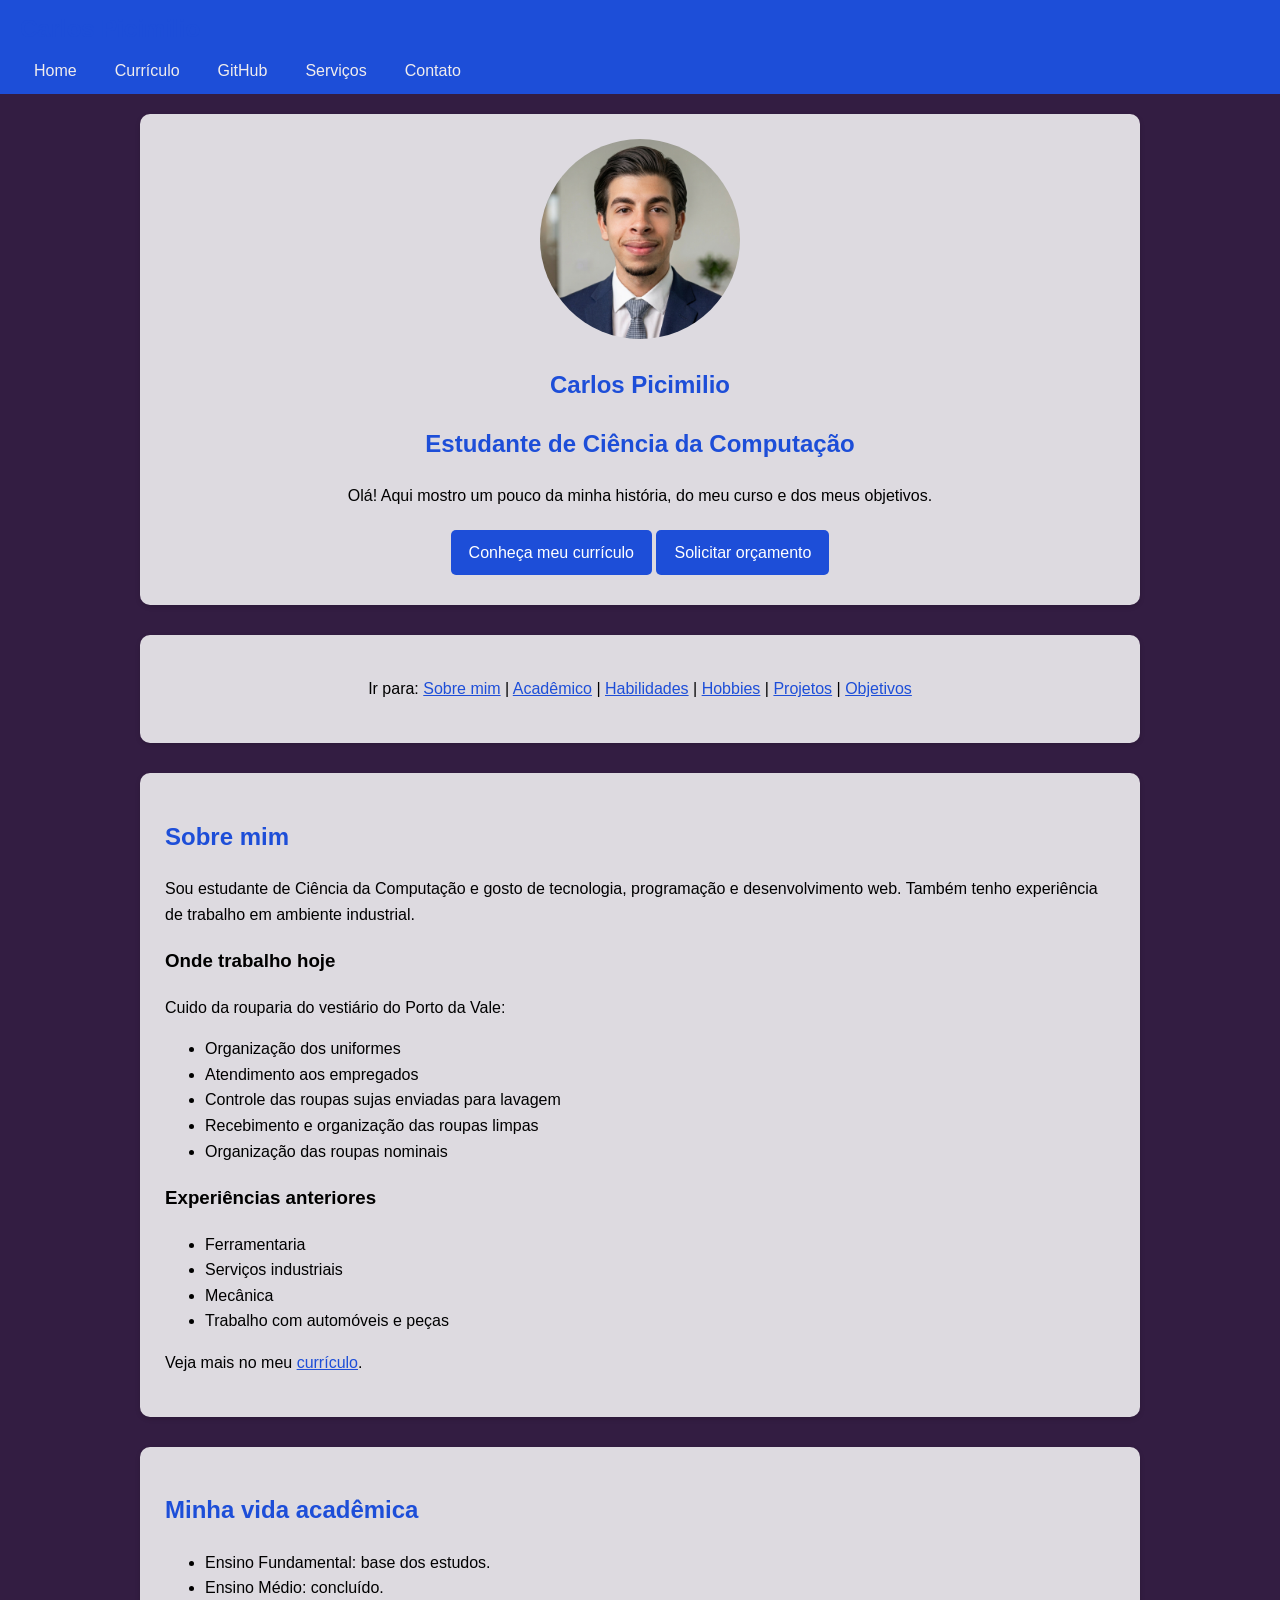
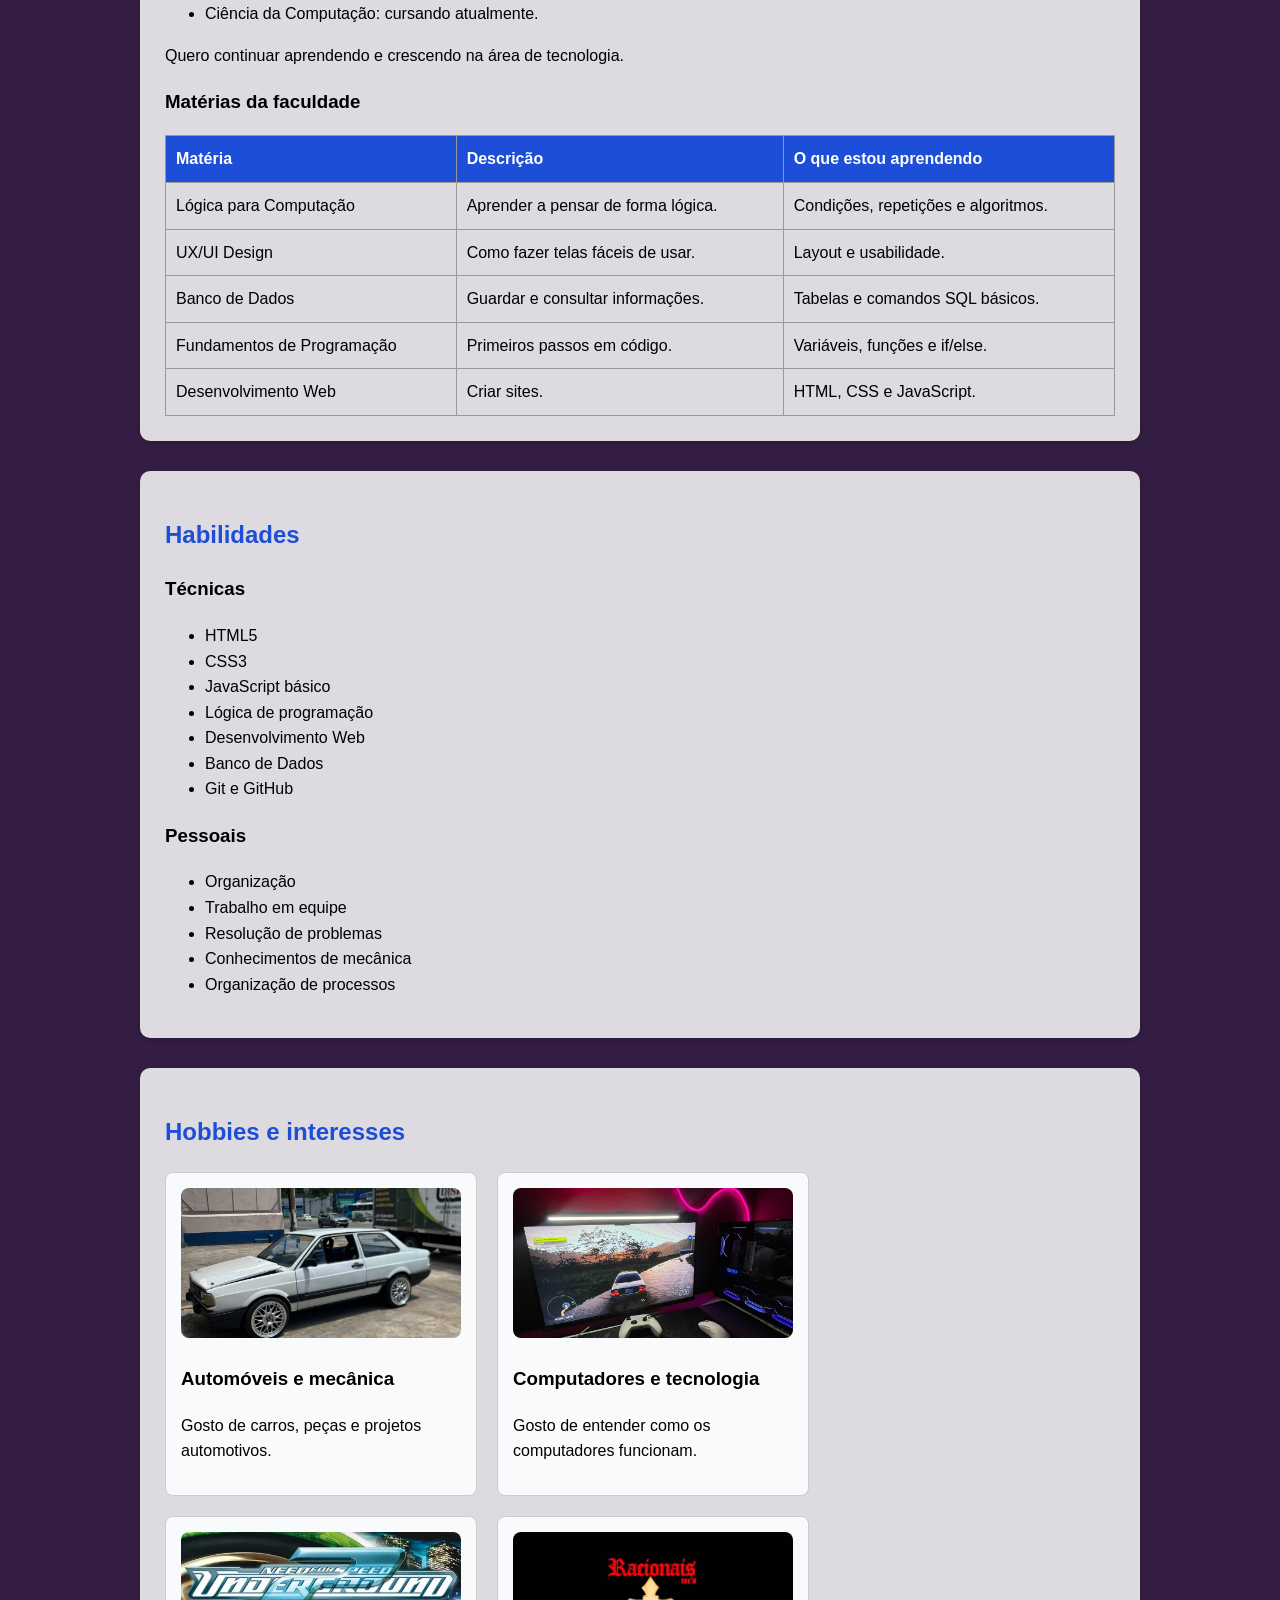
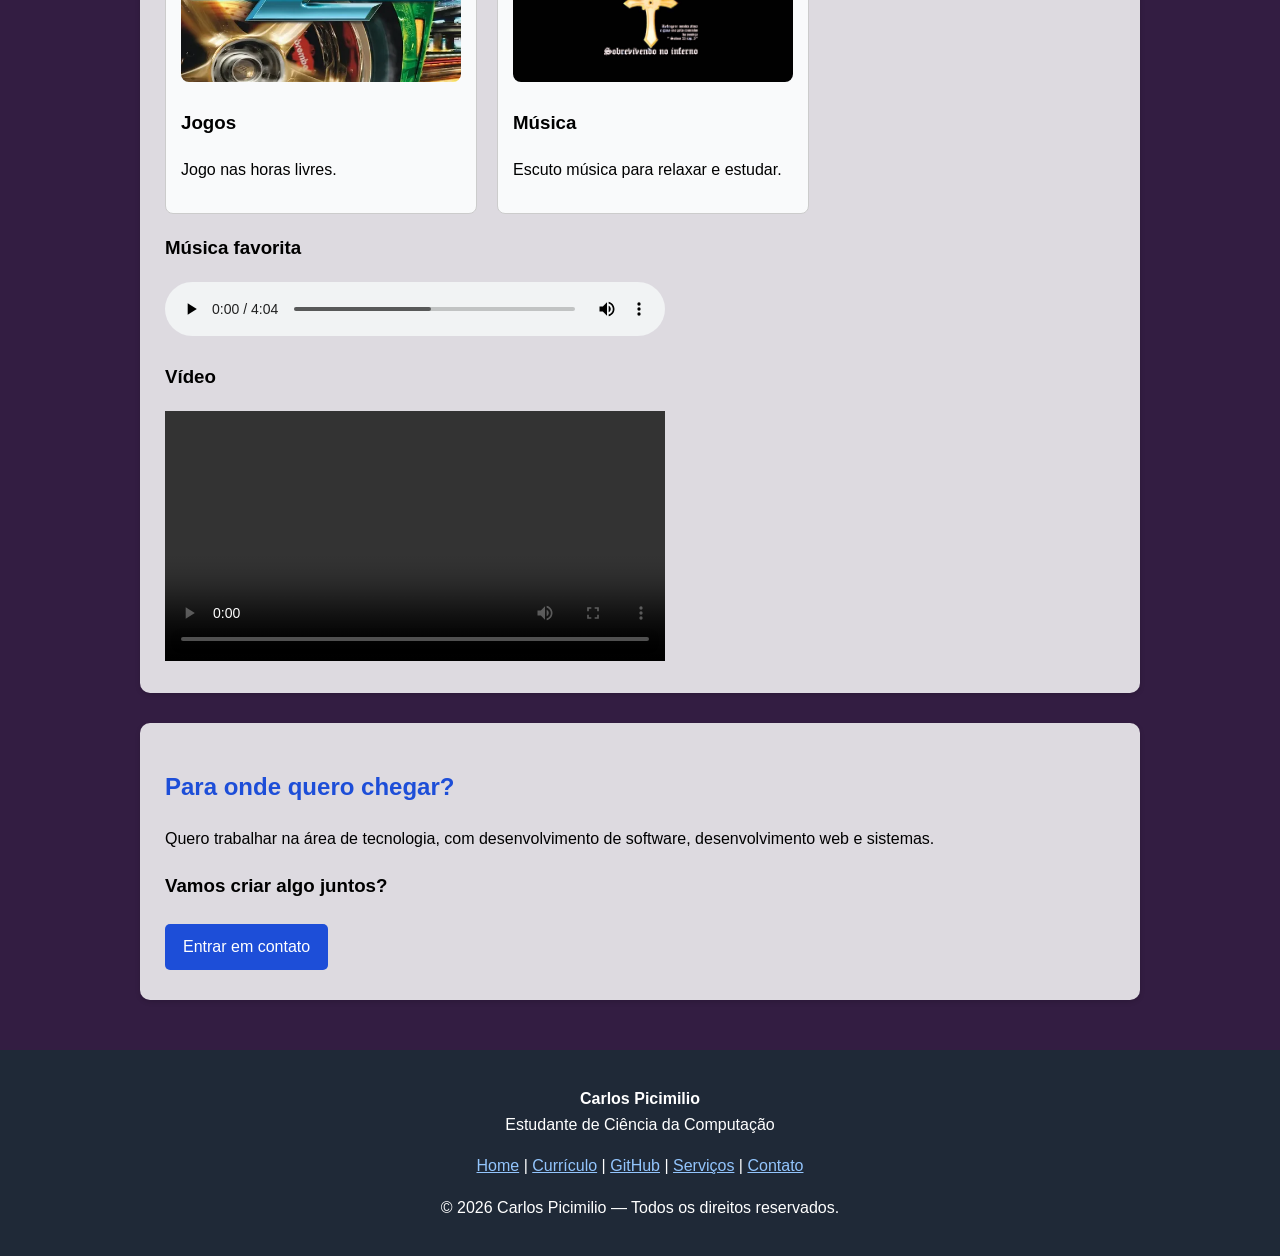
<file: Trabalho portfolio/index.html>
<!DOCTYPE html>
<html lang="pt-BR">
<head>
<meta charset="UTF-8">
<meta name="viewport" content="width=device-width, initial-scale=1.0">
<title>Home - Carlos Picimilio</title>
<meta name="description" content="Site de Carlos Picimilio, estudante de Ciência da Computação.">
<link rel="stylesheet" href="css/style.css">
</head>
<body>

<header>
  <div class="topo">
    <h2 class="logo">Carlos Picimilio</h2>
    <button id="btn-menu" aria-label="Abrir menu">&#9776;</button>
  </div>
  <nav id="menu" aria-label="Menu principal">
    <ul>
<li><a href="index.html">Home</a></li>
<li><a href="curriculo.html">Currículo</a></li>
<li><a href="github.html">GitHub</a></li>
<li><a href="servicos.html">Serviços</a></li>
<li><a href="contato.html">Contato</a></li>
    </ul>
  </nav>
</header>

<main>
<section class="inicio">
  <img src="img/minhafoto.jpeg" alt="Foto de Carlos Picimilio">
  <h1>Carlos Picimilio</h1>
  <h2>Estudante de Ciência da Computação</h2>
  
  <p>Olá! Aqui mostro um pouco da minha história, do meu curso e dos meus objetivos.</p>
  <a class="botao" href="curriculo.html">Conheça meu currículo</a>
  <a class="botao" href="servicos.html">Solicitar orçamento</a>
</section>

<section class="ancoras">
  <p>Ir para: <a href="#sobre">Sobre mim</a> | <a href="#academico">Acadêmico</a> | <a href="#habilidades">Habilidades</a> | <a href="#hobbies">Hobbies</a> | <a href="#projetos">Projetos</a> | <a href="#objetivos">Objetivos</a></p>
</section>

<section id="sobre">
  <h2>Sobre mim</h2>
  <p>Sou estudante de Ciência da Computação e gosto de tecnologia, programação e desenvolvimento web. Também tenho experiência de trabalho em ambiente industrial.</p>
  <h3>Onde trabalho hoje</h3>
  <p>Cuido da rouparia do vestiário do Porto da Vale:</p>
  <ul>
  <li>Organização dos uniformes</li>
  <li>Atendimento aos empregados</li>
  <li>Controle das roupas sujas enviadas para lavagem</li>
  <li>Recebimento e organização das roupas limpas</li>
  <li>Organização das roupas nominais</li>
</ul>
  <h3>Experiências anteriores</h3>
  <ul>
  <li>Ferramentaria</li>
  <li>Serviços industriais</li>
  <li>Mecânica</li>
  <li>Trabalho com automóveis e peças</li>
</ul>
  <p>Veja mais no meu <a href="curriculo.html">currículo</a>.</p>
</section>

<section id="academico">
  <h2>Minha vida acadêmica</h2>
  <ul>
  <li>Ensino Fundamental: base dos estudos.</li>
  <li>Ensino Médio: concluído.</li>
  <li>Ciência da Computação: cursando atualmente.</li>
</ul>
  <p>Quero continuar aprendendo e crescendo na área de tecnologia.</p>
  <h3>Matérias da faculdade</h3>
  <div class="rolagem">
<table>
    
<tr><th>Matéria</th><th>Descrição</th><th>O que estou aprendendo</th></tr>
<tr><td>Lógica para Computação</td><td>Aprender a pensar de forma lógica.</td><td>Condições, repetições e algoritmos.</td></tr>
<tr><td>UX/UI Design</td><td>Como fazer telas fáceis de usar.</td><td>Layout e usabilidade.</td></tr>
<tr><td>Banco de Dados</td><td>Guardar e consultar informações.</td><td>Tabelas e comandos SQL básicos.</td></tr>
<tr><td>Fundamentos de Programação</td><td>Primeiros passos em código.</td><td>Variáveis, funções e if/else.</td></tr>
<tr><td>Desenvolvimento Web</td><td>Criar sites.</td><td>HTML, CSS e JavaScript.</td></tr>

</table>
</div>
</section>

<section id="habilidades">
  <h2>Habilidades</h2>
  <h3>Técnicas</h3>
  <ul>
  <li>HTML5</li>
  <li>CSS3</li>
  <li>JavaScript básico</li>
  <li>Lógica de programação</li>
  <li>Desenvolvimento Web</li>
  <li>Banco de Dados</li>
  <li>Git e GitHub</li>
</ul>
  <h3>Pessoais</h3>
  <ul>
  <li>Organização</li>
  <li>Trabalho em equipe</li>
  <li>Resolução de problemas</li>
  <li>Conhecimentos de mecânica</li>
  <li>Organização de processos</li>
</ul>
</section>

<section id="hobbies">
  <h2>Hobbies e interesses</h2>
  <div class="grupo">
  <div class="caixa">
  <img src="img/voyage.jpeg" alt="Imagem sobre Automóveis e mecânica">
  <h3>Automóveis e mecânica</h3>
  <p>Gosto de carros, peças e projetos automotivos.</p>
</div>
  <div class="caixa">
  <img src="img/pc.jpeg" alt="Imagem sobre Computadores e tecnologia">
  <h3>Computadores e tecnologia</h3>
  <p>Gosto de entender como os computadores funcionam.</p>
</div>
  <div class="caixa">
  <img src="img/nfs2.webp" alt="Imagem sobre Jogos">
  <h3>Jogos</h3>
  <p>Jogo nas horas livres.</p>
</div>
  <div class="caixa">
  <img src="img/racionais.jpg" alt="Imagem sobre Música">
  <h3>Música</h3>
  <p>Escuto música para relaxar e estudar.</p>
</div>
  </div>
  <h3>Música favorita</h3>
 
  <audio controls src="audio/intoyesterday.mp3">Seu navegador não suporta áudio.</audio>
  <h3>Vídeo</h3>
  
  <video controls src="video/neymarskills.mp4">Seu navegador não suporta vídeo.</video>
</section>

<section id="objetivos">
  <h2>Para onde quero chegar?</h2>
  <p>Quero trabalhar na área de tecnologia, com desenvolvimento de software, desenvolvimento web e sistemas.</p>
  <h3>Vamos criar algo juntos?</h3>
  <a class="botao" href="contato.html">Entrar em contato</a>
</section>
</main>

<footer>
  <p><strong>Carlos Picimilio</strong><br>Estudante de Ciência da Computação</p>
  <p><a href="index.html">Home</a> | <a href="curriculo.html">Currículo</a> | <a href="github.html">GitHub</a> | <a href="servicos.html">Serviços</a> | <a href="contato.html">Contato</a></p>
  
  <p>&copy; <span id="ano">2026</span> Carlos Picimilio — Todos os direitos reservados.</p>
</footer>

<button id="btn-topo" aria-label="Voltar ao topo">&uarr; Topo</button>
<script src="js/script.js"></script>
</body>
</html>
</file>
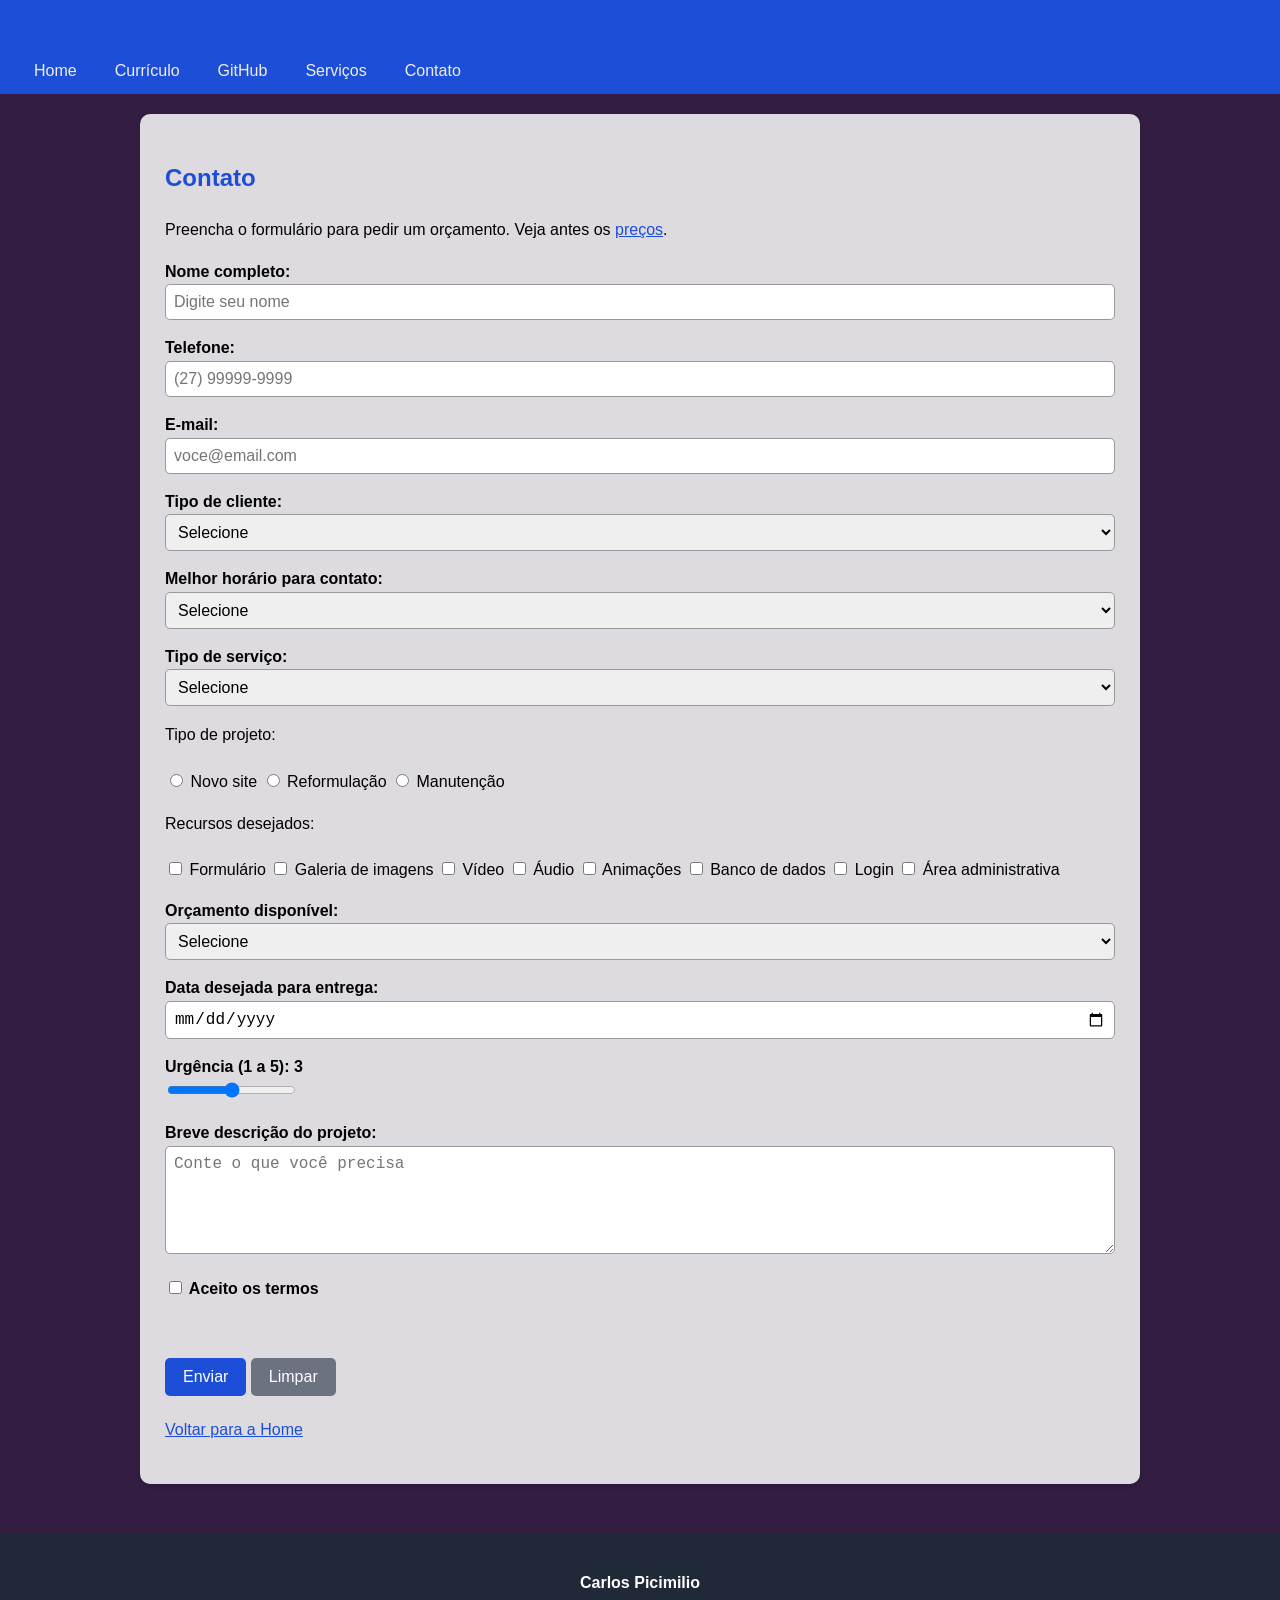
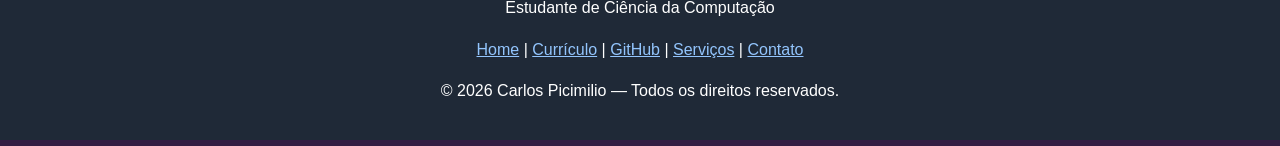
<file: Trabalho portfolio/contato.html>
<!DOCTYPE html>
<html lang="pt-BR">
<head>
<meta charset="UTF-8">
<meta name="viewport" content="width=device-width, initial-scale=1.0">
<title>Contato - Carlos Picimilio</title>
<meta name="description" content="Peça um orçamento de site.">
<link rel="stylesheet" href="css/style.css">
</head>
<body>

<header>
  <div class="topo">
    <h2 class="logo">Carlos Picimilio</h2>
    <button id="btn-menu" aria-label="Abrir menu">&#9776;</button>
  </div>
  <nav id="menu" aria-label="Menu principal">
    <ul>
<li><a href="index.html">Home</a></li>
<li><a href="curriculo.html">Currículo</a></li>
<li><a href="github.html">GitHub</a></li>
<li><a href="servicos.html">Serviços</a></li>
<li><a href="contato.html">Contato</a></li>
    </ul>
  </nav>
</header>

<main>
<section>
  <h1>Contato</h1>
  <p>Preencha o formulário para pedir um orçamento. Veja antes os <a href="servicos.html">preços</a>.</p>
  <p id="sucesso" class="sucesso" hidden>Obrigado pelo contato! Sua solicitação foi registrada. Entrarei em contato para entender melhor o projeto e enviar uma proposta.</p>
  <div id="erros" class="erros"></div>
  <form id="formulario">
    <label for="nome">Nome completo:</label>
    <input type="text" id="nome" placeholder="Digite seu nome">
    <label for="tel">Telefone:</label>
    <input type="tel" id="tel" placeholder="(27) 99999-9999">
    <label for="email">E-mail:</label>
    <input type="email" id="email" placeholder="voce@email.com">
    <label for="cliente">Tipo de cliente:</label>
    <select id="cliente"><option value="">Selecione</option><option>Pessoa Física</option><option>Pessoa Jurídica</option></select>
    <label for="horario">Melhor horário para contato:</label>
    <select id="horario"><option value="">Selecione</option><option>Manhã</option><option>Tarde</option><option>Noite</option></select>
    <label for="servico">Tipo de serviço:</label>
    <select id="servico"><option value="">Selecione</option><option>Landing Page</option><option>Site institucional</option><option>Loja virtual</option><option>Site para restaurante</option><option>Site para academia</option><option>Site para empresa</option><option>Sistema web</option><option>Outro</option></select>
    <p>Tipo de projeto:</p>
    <div><label><input type="radio" name="projeto" value="Novo site"> Novo site</label> <label><input type="radio" name="projeto" value="Reformulação"> Reformulação</label> <label><input type="radio" name="projeto" value="Manutenção"> Manutenção</label> </div>
    <p>Recursos desejados:</p>
    <div><label><input type="checkbox" name="recursos"> Formulário</label> <label><input type="checkbox" name="recursos"> Galeria de imagens</label> <label><input type="checkbox" name="recursos"> Vídeo</label> <label><input type="checkbox" name="recursos"> Áudio</label> <label><input type="checkbox" name="recursos"> Animações</label> <label><input type="checkbox" name="recursos"> Banco de dados</label> <label><input type="checkbox" name="recursos"> Login</label> <label><input type="checkbox" name="recursos"> Área administrativa</label> </div>
    <label for="orcamento">Orçamento disponível:</label>
    <select id="orcamento"><option value="">Selecione</option><option>Até R$ 300</option><option>R$ 300 a R$ 600</option><option>R$ 600 a R$ 1.000</option><option>Acima de R$ 1.000</option></select>
    <label for="data">Data desejada para entrega:</label>
    <input type="date" id="data">
    <label for="urgencia">Urgência (1 a 5): <span id="valor">3</span></label>
    <input type="range" id="urgencia" min="1" max="5" value="3">
    <label for="descricao">Breve descrição do projeto:</label>
    <textarea id="descricao" rows="5" placeholder="Conte o que você precisa"></textarea>
    <label><input type="checkbox" id="termos"> Aceito os termos</label>
    <br><br>
    <input class="botao" type="submit" value="Enviar">
    <input class="botao cinza" type="reset" value="Limpar">
  </form>
  <p><a href="index.html">Voltar para a Home</a></p>
</section>
</main>

<footer>
  <p><strong>Carlos Picimilio</strong><br>Estudante de Ciência da Computação</p>
  <p><a href="index.html">Home</a> | <a href="curriculo.html">Currículo</a> | <a href="github.html">GitHub</a> | <a href="servicos.html">Serviços</a> | <a href="contato.html">Contato</a></p>

  <p>&copy; <span id="ano">2026</span> Carlos Picimilio — Todos os direitos reservados.</p>
</footer>

<button id="btn-topo" aria-label="Voltar ao topo">&uarr; Topo</button>
<script src="js/script.js"></script>
</body>
</html>
</file>
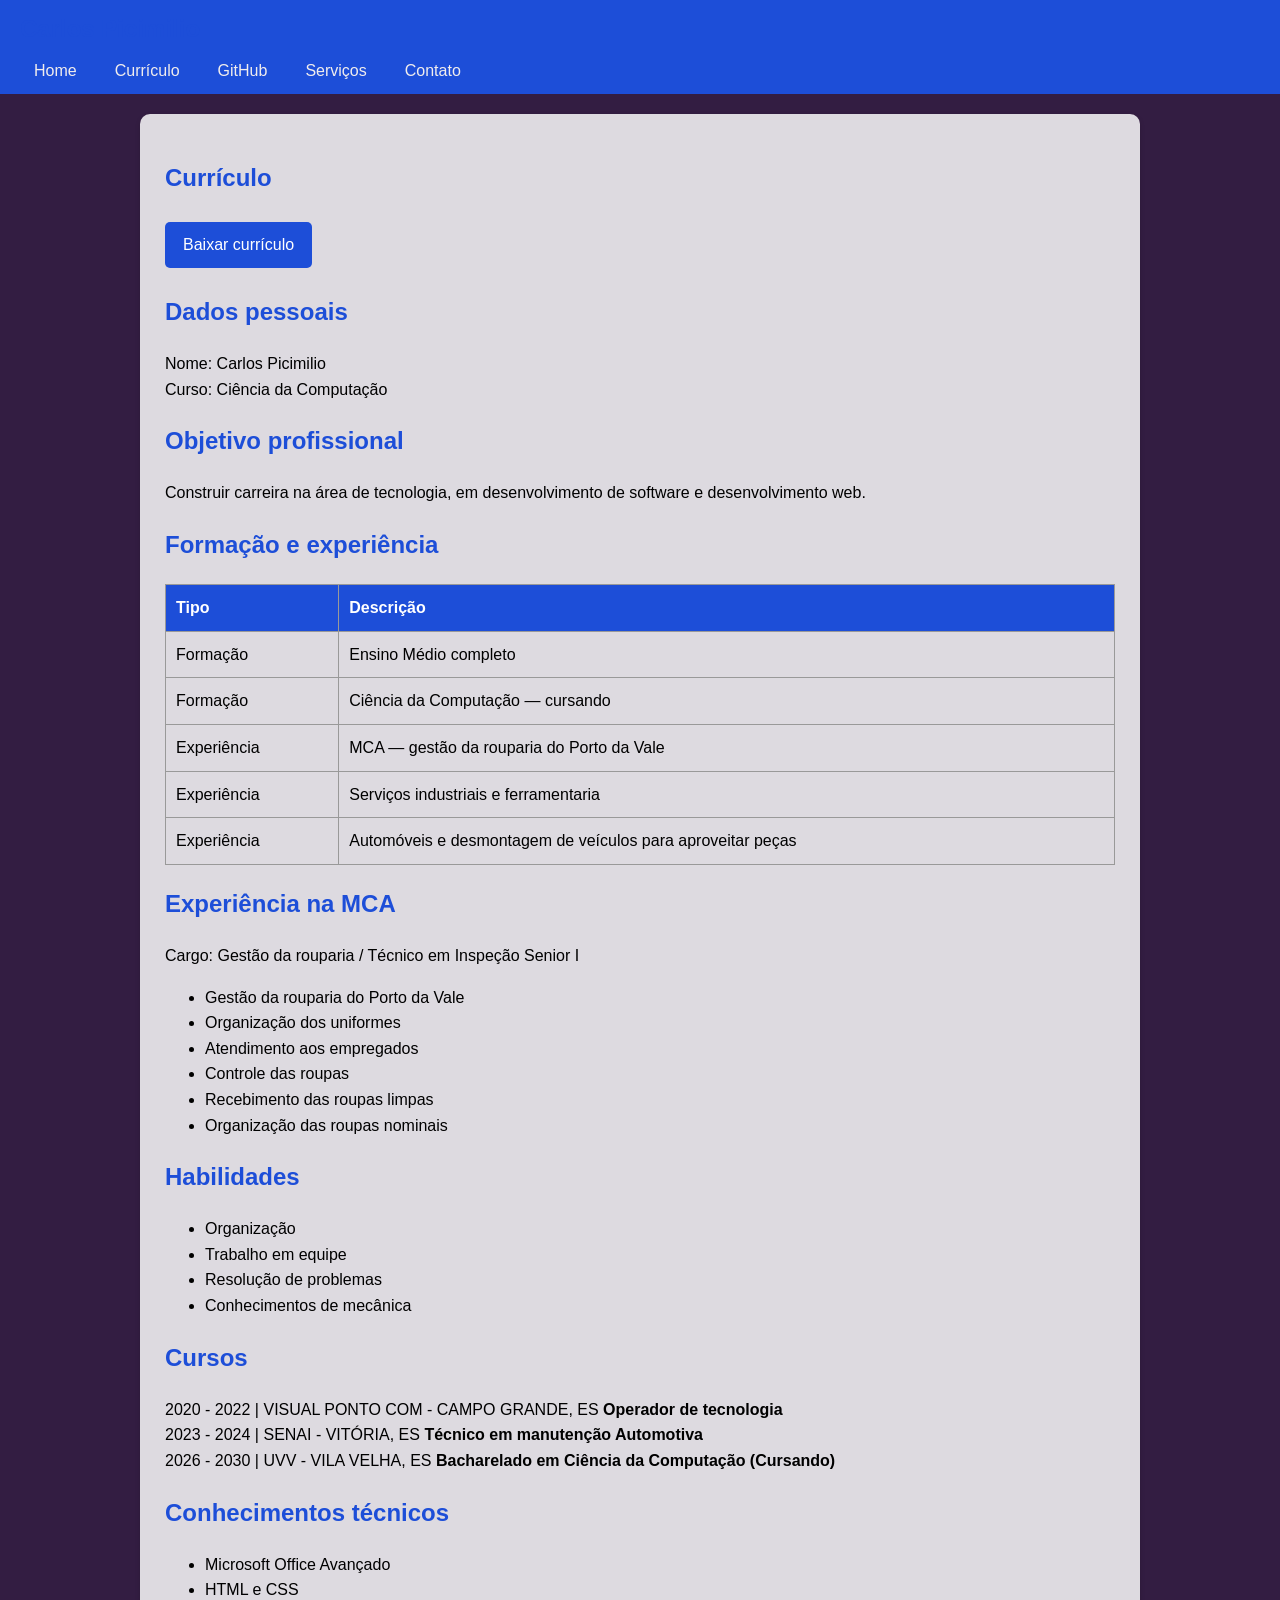
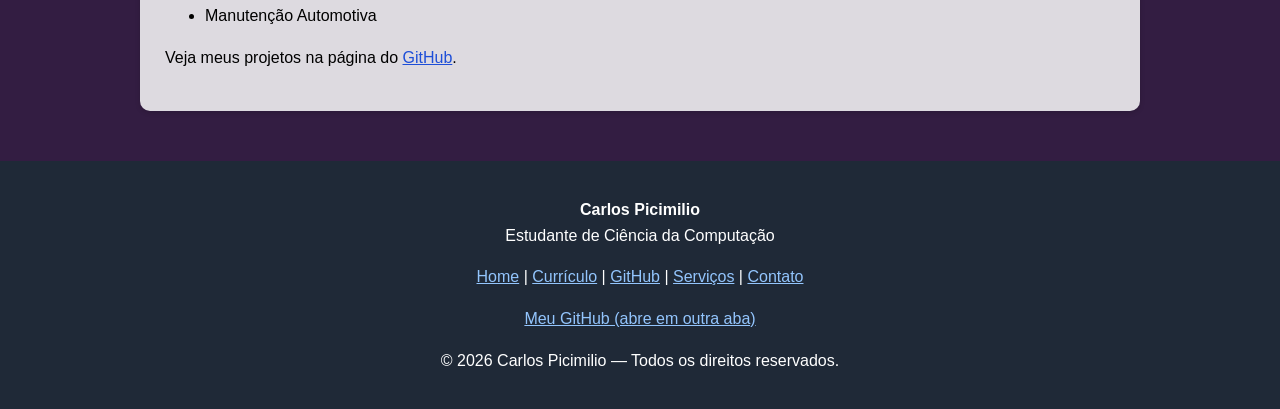
<file: Trabalho portfolio/curriculo.html>
<!DOCTYPE html>
<html lang="pt-BR">
<head>
<meta charset="UTF-8">
<meta name="viewport" content="width=device-width, initial-scale=1.0">
<title>Currículo - Carlos Picimilio</title>
<meta name="description" content="Currículo de Carlos Picimilio.">
<link rel="stylesheet" href="css/style.css">
</head>
<body>

<header>
  <div class="topo">
    <h2 class="logo">Carlos Picimilio</h2>
    <button id="btn-menu" aria-label="Abrir menu">&#9776;</button>
  </div>
  <nav id="menu" aria-label="Menu principal">
    <ul>
<li><a href="index.html">Home</a></li>
<li><a href="curriculo.html">Currículo</a></li>
<li><a href="github.html">GitHub</a></li>
<li><a href="servicos.html">Serviços</a></li>
<li><a href="contato.html">Contato</a></li>
    </ul>
  </nav>
</header>

<main>
<section>
  <h1>Currículo</h1>
  <p><a class="botao" href="docs/curriculo.pdf" download>Baixar currículo</a></p>
 
  <h2>Dados pessoais</h2>
  <p>Nome: Carlos Picimilio<br>Curso: Ciência da Computação</p>
  <h2>Objetivo profissional</h2>
  <p>Construir carreira na área de tecnologia, em desenvolvimento de software e desenvolvimento web.</p>
  <h2>Formação e experiência</h2>
  <div class="rolagem"><table>
<tr><th>Tipo</th><th>Descrição</th></tr>
<tr><td>Formação</td><td>Ensino Médio completo</td></tr>
<tr><td>Formação</td><td>Ciência da Computação — cursando</td></tr>
<tr><td>Experiência</td><td>MCA — gestão da rouparia do Porto da Vale</td></tr>
<tr><td>Experiência</td><td>Serviços industriais e ferramentaria</td></tr>
<tr><td>Experiência</td><td>Automóveis e desmontagem de veículos para aproveitar peças</td></tr>
</table></div>
  <h2>Experiência na MCA</h2>
  <p>Cargo: Gestão da rouparia / Técnico em Inspeção Senior I</p>
  <ul>
  <li>Gestão da rouparia do Porto da Vale</li>
  <li>Organização dos uniformes</li>
  <li>Atendimento aos empregados</li>
  <li>Controle das roupas</li>
  <li>Recebimento das roupas limpas</li>
  <li>Organização das roupas nominais</li>
</ul>
  <h2>Habilidades</h2>
  <ul>
  <li>Organização</li>
  <li>Trabalho em equipe</li>
  <li>Resolução de problemas</li>
  <li>Conhecimentos de mecânica</li>
</ul>
  <h2>Cursos</h2>
  <p>
    2020 - 2022 | VISUAL PONTO COM - CAMPO GRANDE, ES <b>Operador de tecnologia</b>
    <br>
    2023 - 2024 | SENAI - VITÓRIA, ES <b>Técnico em manutenção Automotiva</b>
    <br>
    2026 - 2030 | UVV - VILA VELHA, ES <b>Bacharelado em Ciência da Computação (Cursando)</b>
    <br>
    
  </p>
  <h2>Conhecimentos técnicos</h2>
<ul>
  <li>Microsoft Office Avançado</li>
  <li>HTML e CSS</li>
  <li>Manutenção Automotiva</li>
</ul>
  <p>Veja meus projetos na página do <a href="github.html">GitHub</a>.</p>
</section>
</main>

<footer>
  <p><strong>Carlos Picimilio</strong><br>Estudante de Ciência da Computação</p>
  <p><a href="index.html">Home</a> | <a href="curriculo.html">Currículo</a> | <a href="github.html">GitHub</a> | <a href="servicos.html">Serviços</a> | <a href="contato.html">Contato</a></p>
 
  <p><a href="https://github.com/carlosmorone" target="_blank">Meu GitHub (abre em outra aba)</a></p>
  <p>&copy; <span id="ano">2026</span> Carlos Picimilio — Todos os direitos reservados.</p>
</footer>

<button id="btn-topo" aria-label="Voltar ao topo">&uarr; Topo</button>
<script src="js/script.js"></script>
</body>
</html>
</file>
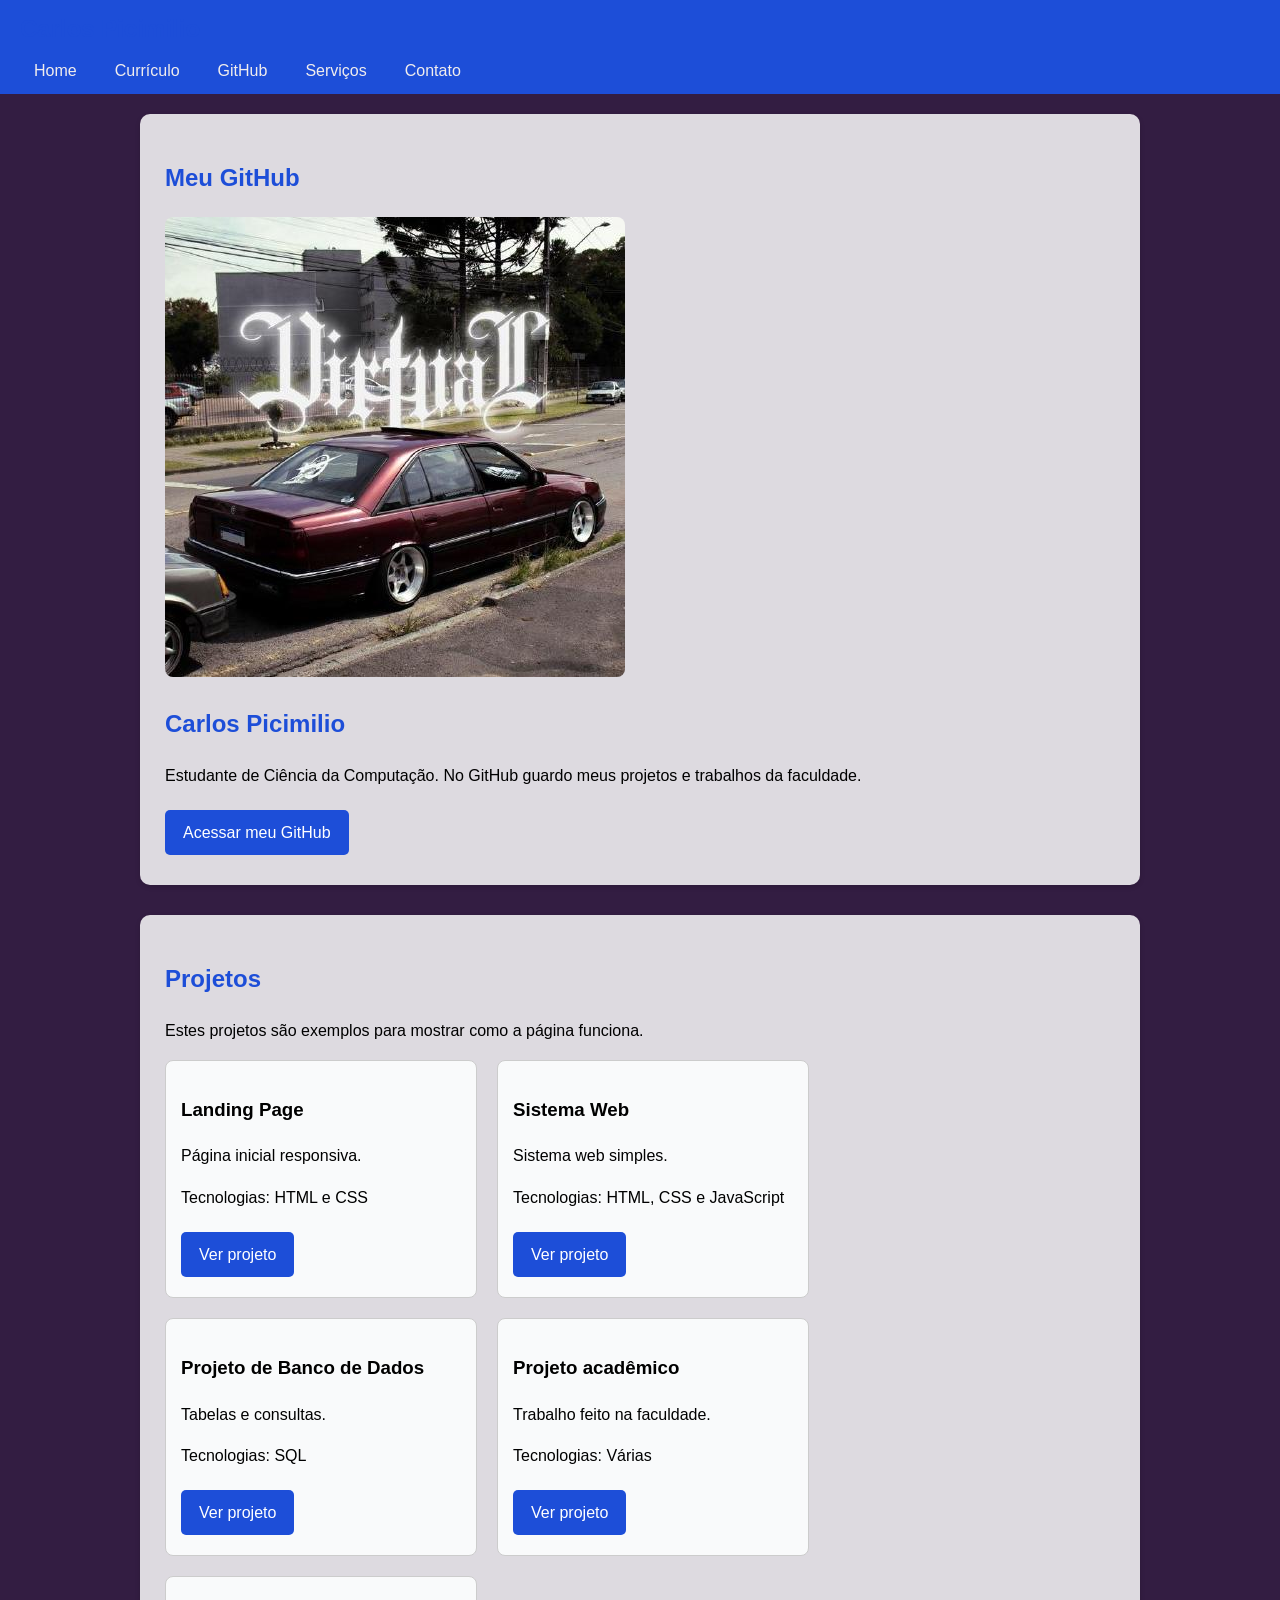
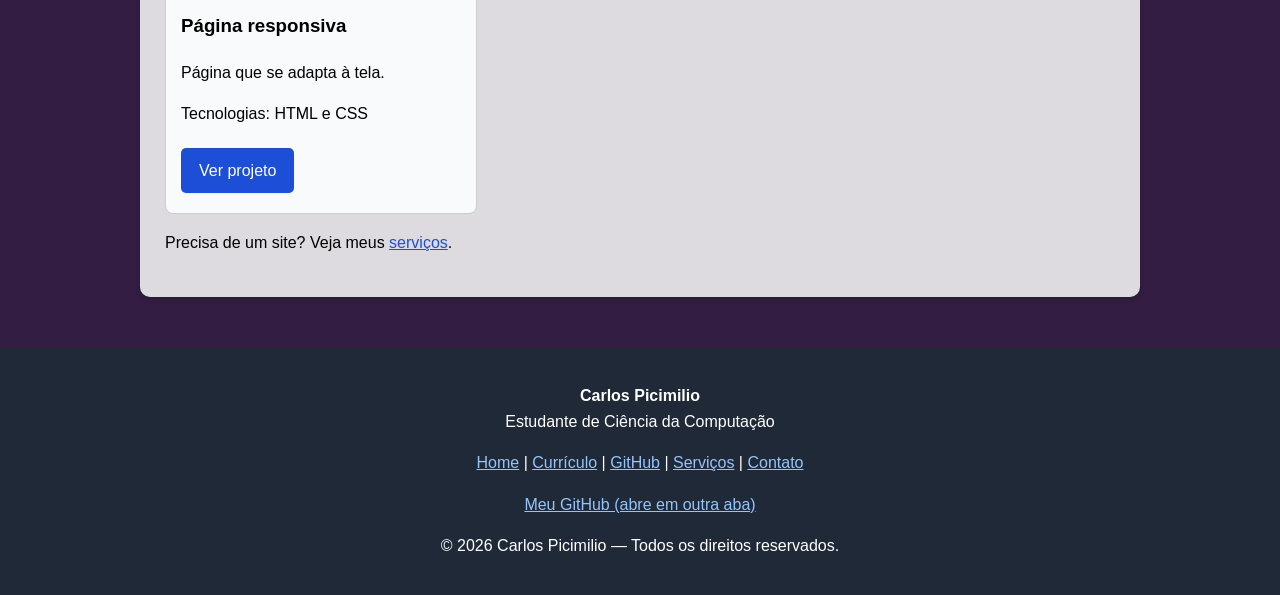
<file: Trabalho portfolio/github.html>
<!DOCTYPE html>
<html lang="pt-BR">
<head>
<meta charset="UTF-8">
<meta name="viewport" content="width=device-width, initial-scale=1.0">
<title>GitHub - Carlos Picimilio</title>
<meta name="description" content="Projetos de Carlos Picimilio no GitHub.">
<link rel="stylesheet" href="css/style.css">
</head>
<body>

<header>
  <div class="topo">
    <h2 class="logo">Carlos Picimilio</h2>
    <button id="btn-menu" aria-label="Abrir menu">&#9776;</button>
  </div>
  <nav id="menu" aria-label="Menu principal">
    <ul>
<li><a href="index.html">Home</a></li>
<li><a href="curriculo.html">Currículo</a></li>
<li><a href="github.html">GitHub</a></li>
<li><a href="servicos.html">Serviços</a></li>
<li><a href="contato.html">Contato</a></li>
    </ul>
  </nav>
</header>

<main>
<section>
  <h1>Meu GitHub</h1>
  <img src="img/perfilgit.jpg" alt="Foto de Carlos Picimilio">
  <h2>Carlos Picimilio</h2>
  <p>Estudante de Ciência da Computação. No GitHub guardo meus projetos e trabalhos da faculdade.</p>
 
  <a class="botao" href="https://github.com/carlosmorone" target="_blank">Acessar meu GitHub</a>
</section>
<section>
  <h2>Projetos</h2>
  <p>Estes projetos são exemplos para mostrar como a página funciona.</p>
  <div class="grupo">
  <div class="caixa">
  
  <h3>Landing Page</h3>
  <p>Página inicial responsiva.</p>
  <p>Tecnologias: HTML e CSS</p>
 
  <a class="botao" href="https://github.com/carlosmorone" target="_blank">Ver projeto</a>
</div>
  <div class="caixa">

  <h3>Sistema Web</h3>
  <p>Sistema web simples.</p>
  <p>Tecnologias: HTML, CSS e JavaScript</p>
  
  <a class="botao" href="https://github.com/carlosmorone" target="_blank">Ver projeto</a>
</div>
  <div class="caixa">
 
  <h3>Projeto de Banco de Dados</h3>
  <p>Tabelas e consultas.</p>
  <p>Tecnologias: SQL</p>
  
  <a class="botao" href="https://github.com/carlosmorone" target="_blank">Ver projeto</a>
</div>
  <div class="caixa">

  <h3>Projeto acadêmico</h3>
  <p>Trabalho feito na faculdade.</p>
  <p>Tecnologias: Várias</p>
 
  <a class="botao" href="https://github.com/carlosmorone" target="_blank">Ver projeto</a>
</div>
  <div class="caixa">

  <h3>Página responsiva</h3>
  <p>Página que se adapta à tela.</p>
  <p>Tecnologias: HTML e CSS</p>
  
  <a class="botao" href="https://github.com/carlosmorone" target="_blank">Ver projeto</a>
</div>
  </div>
  <p>Precisa de um site? Veja meus <a href="servicos.html">serviços</a>.</p>
</section>
</main>

<footer>
  <p><strong>Carlos Picimilio</strong><br>Estudante de Ciência da Computação</p>
  <p><a href="index.html">Home</a> | <a href="curriculo.html">Currículo</a> | <a href="github.html">GitHub</a> | <a href="servicos.html">Serviços</a> | <a href="contato.html">Contato</a></p>
  
  <p><a href="https://github.com/carlosmorone" target="_blank">Meu GitHub (abre em outra aba)</a></p>
  <p>&copy; <span id="ano">2026</span> Carlos Picimilio — Todos os direitos reservados.</p>
</footer>

<button id="btn-topo" aria-label="Voltar ao topo">&uarr; Topo</button>
<script src="js/script.js"></script>
</body>
</html>
</file>
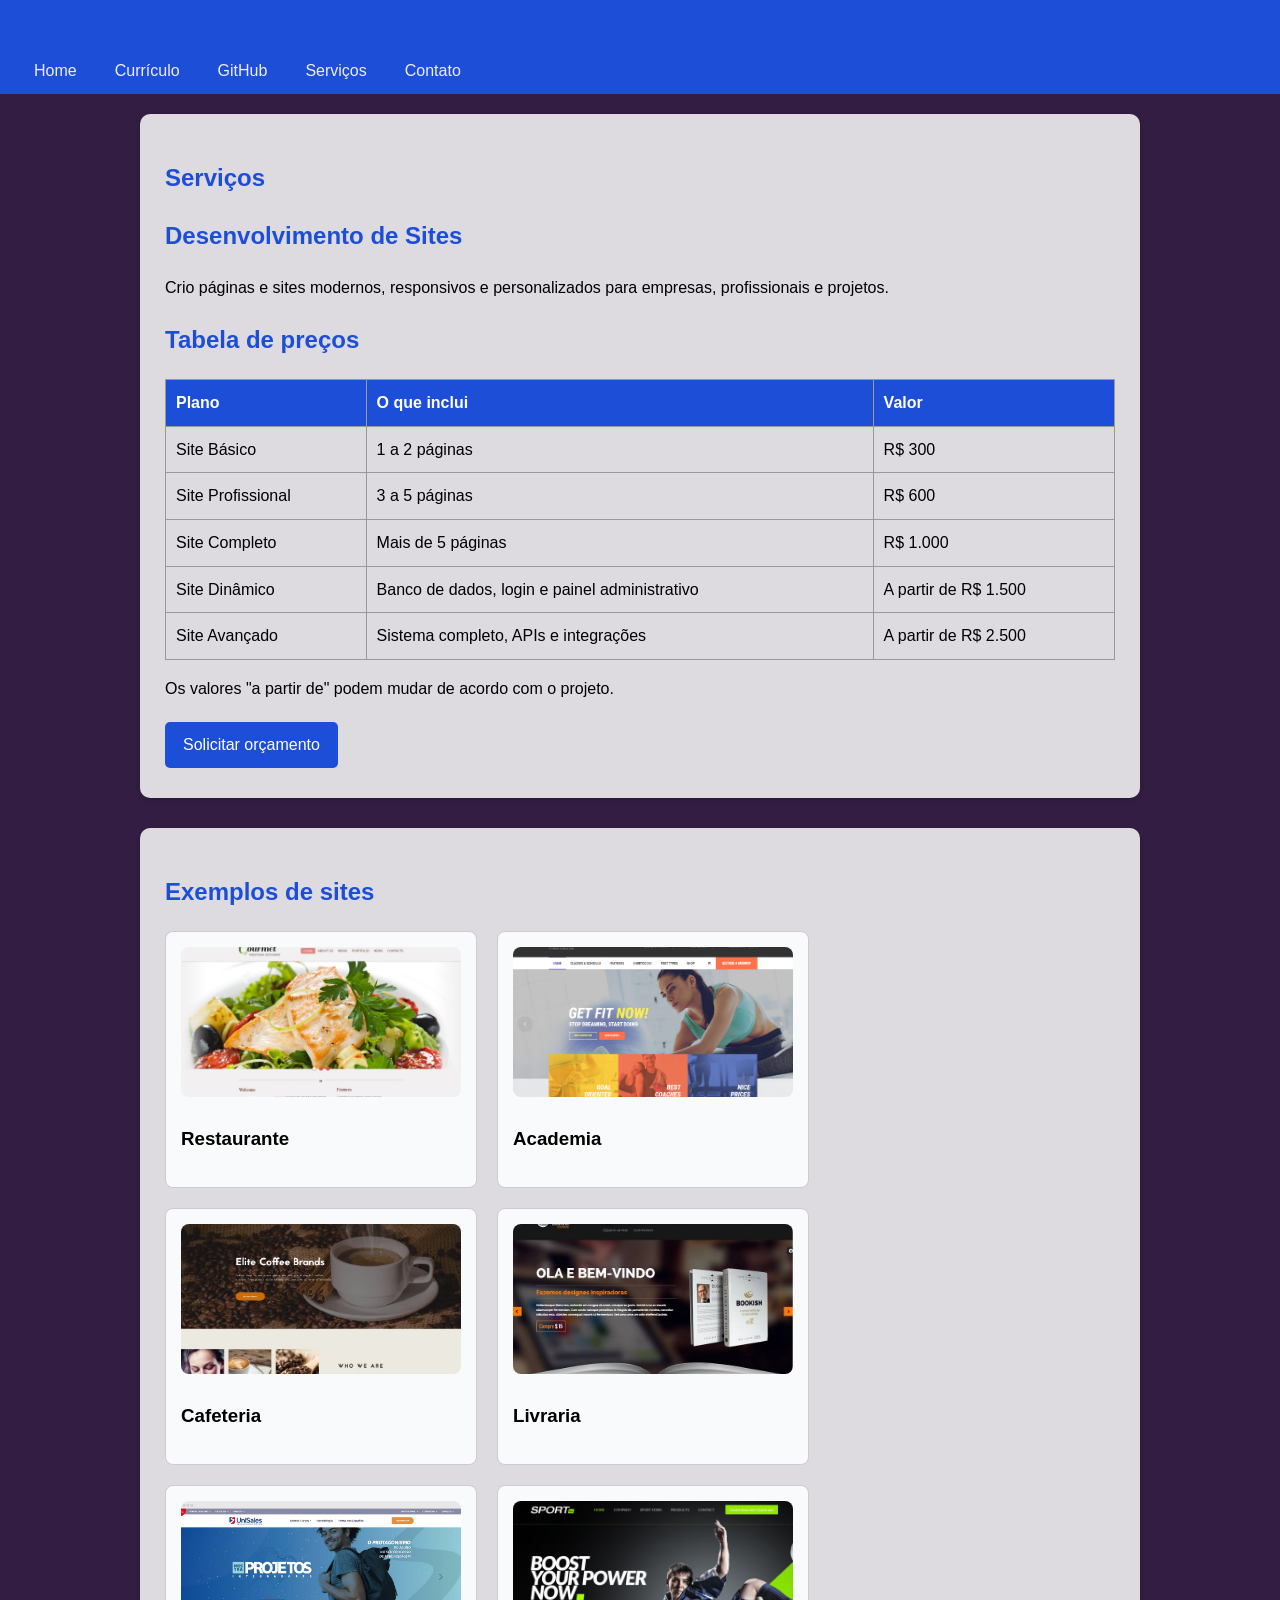
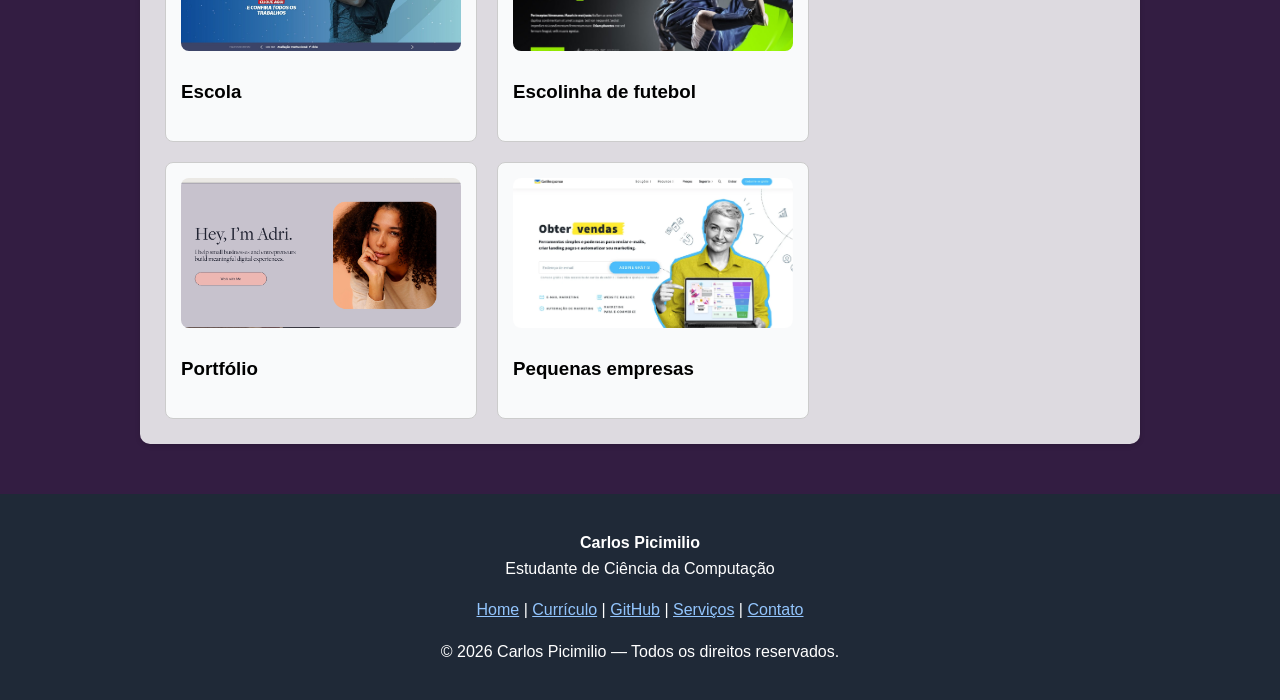
<file: Trabalho portfolio/servicos.html>
<!DOCTYPE html>
<html lang="pt-BR">
<head>
<meta charset="UTF-8">
<meta name="viewport" content="width=device-width, initial-scale=1.0">
<title>Serviços - Carlos Picimilio</title>
<meta name="description" content="Criação de sites com preços.">
<link rel="stylesheet" href="css/style.css">
</head>
<body>

<header>
  <div class="topo">
    <h2 class="logo">Carlos Picimilio</h2>
    <button id="btn-menu" aria-label="Abrir menu">&#9776;</button>
  </div>
  <nav id="menu" aria-label="Menu principal">
    <ul>
<li><a href="index.html">Home</a></li>
<li><a href="curriculo.html">Currículo</a></li>
<li><a href="github.html">GitHub</a></li>
<li><a href="servicos.html">Serviços</a></li>
<li><a href="contato.html">Contato</a></li>
    </ul>
  </nav>
</header>

<main>
<section>
  <h1>Serviços</h1>
  <h2>Desenvolvimento de Sites</h2>
  <p>Crio páginas e sites modernos, responsivos e personalizados para empresas, profissionais e projetos.</p>
  <h2>Tabela de preços</h2>
  <div class="rolagem"><table>
<tr><th>Plano</th><th>O que inclui</th><th>Valor</th></tr>
<tr><td>Site Básico</td><td>1 a 2 páginas</td><td>R$ 300</td></tr>
<tr><td>Site Profissional</td><td>3 a 5 páginas</td><td>R$ 600</td></tr>
<tr><td>Site Completo</td><td>Mais de 5 páginas</td><td>R$ 1.000</td></tr>
<tr><td>Site Dinâmico</td><td>Banco de dados, login e painel administrativo</td><td>A partir de R$ 1.500</td></tr>
<tr><td>Site Avançado</td><td>Sistema completo, APIs e integrações</td><td>A partir de R$ 2.500</td></tr>
</table></div>
  <p>Os valores "a partir de" podem mudar de acordo com o projeto.</p>
  <a class="botao" href="contato.html">Solicitar orçamento</a>
</section>
<section>
  <h2>Exemplos de sites</h2>
  <div class="grupo">
  <div class="caixa">
  <img src="img/restaurante.webp" alt="Exemplo de site de Restaurante">
  <h3>Restaurante</h3>
</div>
  <div class="caixa">
  <img src="img/academia.png" alt="Exemplo de site de Academia">
  <h3>Academia</h3>
</div>
  <div class="caixa">
  <img src="img/cafeteria.png" alt="Exemplo de site de Cafeteria">
  <h3>Cafeteria</h3>
</div>
  <div class="caixa">
  <img src="img/livraria.png" alt="Exemplo de site de Livraria">
  <h3>Livraria</h3>
</div>
  <div class="caixa">
  <img src="img/escola.png" alt="Exemplo de site de Escola">
  <h3>Escola</h3>
</div>
  <div class="caixa">
  <img src="img/futebol.png" alt="Exemplo de site de Escolinha de futebol">
  <h3>Escolinha de futebol</h3>
</div>
  <div class="caixa">
  <img src="img/portfolio.png" alt="Exemplo de site de Portfólio">
  <h3>Portfólio</h3>
</div>
  <div class="caixa">
  <img src="img/negocios.png" alt="Exemplo de site de Pequenas empresas">
  
  <h3>Pequenas empresas</h3>
</div>
  </div>
</section>
</main>

<footer>
  <p><strong>Carlos Picimilio</strong><br>Estudante de Ciência da Computação</p>
  <p><a href="index.html">Home</a> | <a href="curriculo.html">Currículo</a> | <a href="github.html">GitHub</a> | <a href="servicos.html">Serviços</a> | <a href="contato.html">Contato</a></p>

  <p>&copy; <span id="ano">2026</span> Carlos Picimilio — Todos os direitos reservados.</p>
</footer>

<button id="btn-topo" aria-label="Voltar ao topo">&uarr; Topo</button>
<script src="js/script.js"></script>
</body>
</html>
</file>
<file: Trabalho portfolio/css/style.css>
/* CSS simples - Carlos Picimilio */
/* Cores principais: azul (#1d4ed8), cinza claro (#f3f4f6) e branco */
body {
  font-family: Arial, sans-serif;
  background-color: #331d42;
  color: #000000;
  margin: 0;
  line-height: 1.6;
}

/* Cabeçalho e menu */
header {
  background-color: #1d4ed8;
  color: rgb(0, 32, 121);
  padding: 10px 20px;
}
.topo {
  display: flex;
  justify-content: space-between;
  align-items: center;
}
.logo { margin: 0; }
#btn-menu {
  display: none;
  font-size: 24px;
  background: rgb(255, 255, 255);
  border: none;
  border-radius: 5px;
  padding: 5px 10px;
  cursor: pointer;
}
nav ul {
  list-style: none;
  display: flex;
  gap: 10px;
  padding: 0;
  margin: 10px 0 0 0;
}
nav a {
  color: rgb(241, 237, 237);
  text-decoration: none;
  padding: 8px 14px;
  border-radius: 5px;
}
nav a:hover { background-color: #3b82f6; }

/* Conteúdo */
main {
  max-width: 1000px;
  margin: 0 auto;
  padding: 20px;
}
section {
  background-color: rgba(255, 255, 255, 0.836);
  margin-bottom: 30px;
  padding: 25px;
  border-radius: 10px;
  box-shadow: 0 2px 5px rgba(0, 0, 0, 0.15);
}
h1, h2 { color: #1d4ed8; }
a { color: #1d4ed8; }
img {
  max-width: 100%;
  background-color: #ddd;
  border-radius: 8px;
}
.inicio { text-align: center; }
.inicio img { width: 200px; height: 200px; border-radius: 50%; object-fit: cover; }
.ancoras { text-align: center; }

/* Caixas (cards) */
.grupo {
  display: flex;
  flex-wrap: wrap;
  gap: 20px;
}
.caixa {
  width: 280px;
  border: 1px solid #ccc;
  border-radius: 8px;
  padding: 15px;
  background-color: #f9fafb;
}
.caixa:hover { box-shadow: 0 4px 10px rgba(0, 0, 0, 0.25); }
.caixa img { width: 100%; height: 150px; object-fit: cover; }

/* Botões */
.botao {
  display: inline-block;
  background-color: #1d4ed8;
  color: white;
  padding: 10px 18px;
  border: none;
  border-radius: 5px;
  text-decoration: none;
  font-size: 16px;
  cursor: pointer;
  margin: 5px 0;
}
.botao:hover { background-color: #1e3a8a; }
.cinza { background-color: #6b7280; }

/* Tabelas */
.rolagem { overflow-x: auto; }
table { border-collapse: collapse; width: 100%; }
th, td { border: 1px solid #999; padding: 10px; text-align: left; }
th { background-color: #1d4ed8; color: white; }
tr:hover { background-color: #e5e7eb; }

audio, video { width: 100%; max-width: 500px; }

/* Formulário */
form label { display: block; margin-top: 15px; font-weight: bold; }
form div label { display: inline-block; font-weight: normal; margin-top: 5px; }
input[type=text], input[type=tel], input[type=email], input[type=date], select, textarea {
  width: 100%;
  padding: 8px;
  border: 1px solid #999;
  border-radius: 5px;
  font-size: 16px;
  box-sizing: border-box;
}
.erros { color: #b91c1c; }
.sucesso {
  background-color: #dcfce7;
  border: 1px solid #16a34a;
  padding: 15px;
  border-radius: 5px;
}

/* Rodapé */
footer {
  background-color: #1f2937;
  color: white;
  text-align: center;
  padding: 20px;
}
footer a { color: #93c5fd; }

/* Voltar ao topo */
#btn-topo {
  display: none;
  position: fixed;
  bottom: 20px;
  right: 20px;
  background-color: #1d4ed8;
  color: white;
  border: none;
  border-radius: 5px;
  padding: 10px 14px;
  cursor: pointer;
}

/* Responsivo: celular e tablet */
@media (max-width: 700px) {
  #btn-menu { display: block; }
  nav { display: none; }
  nav.aberto { display: block; }
  nav ul { flex-direction: column; }
  .caixa { width: 100%; }
  section { padding: 15px; }
}
</file>
